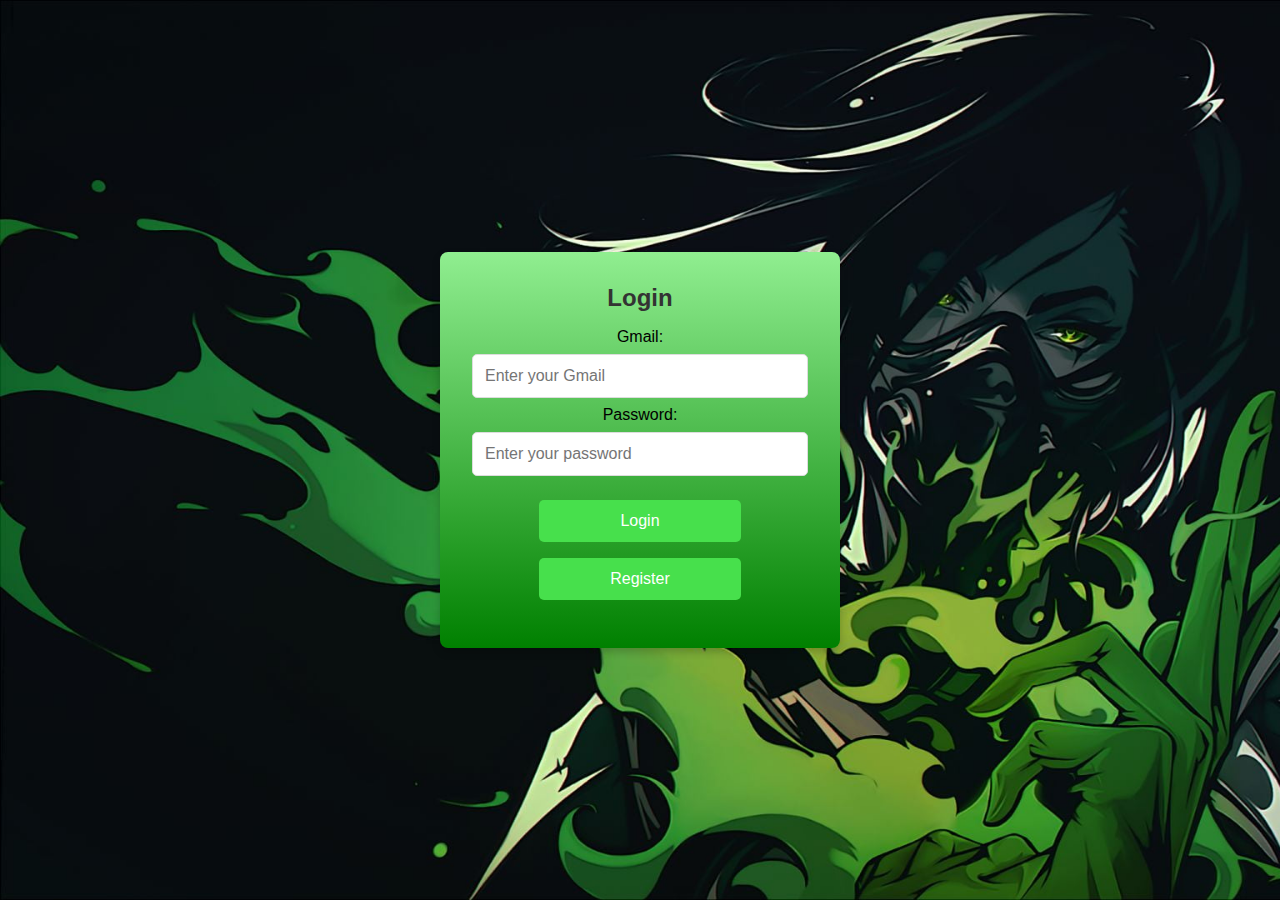
<file: lauront/index.html>
<!DOCTYPE html>
<html lang="en">
<head>
    <meta charset="UTF-8">
    <meta name="viewport" content="width=device-width, initial-scale=1.0">
    <title>Login Form</title>
    <script src="login.js" defer></script>
    <style>
        /* Basic Reset */
        * {
            margin: 0;
            padding: 0;
            box-sizing: border-box;
        }

        /* Body Styling */
        body {
            font-family: Arial, sans-serif;
            display: flex;
            justify-content: center;
            align-items: center;
            height: 100vh;
            background-image: url('./images/viper.jpg');
            background-size: cover;
            background-repeat: no-repeat;
        }

        /* Form Container */
        .login-form {
            background: linear-gradient(0deg, green, lightgreen);
            padding: 2rem;
            border-radius: 8px;
            box-shadow: 0 4px 8px rgba(0, 0, 0, 0.2);
            width: 100%;
            max-width: 400px;
            text-align: center;
        }

        /* Form Title */
        .login-form h2 {
            margin-bottom: 1rem;
            color: #333;
        }

        /* Input Fields */
        .login-form input[type="text"],
        .login-form input[type="password"] {
            width: 100%;
            padding: 0.75rem;
            margin: 0.5rem 0;
            border: 1px solid #ddd;
            border-radius: 5px;
            font-size: 1rem;
            transition: border-color 0.3s;
        }

        .login-form input[type="text"]:focus,
        .login-form input[type="password"]:focus {
            border-color: #32e03b;
            outline: none;
        }

        /* Submit Button */
        .login-form button {
            width: 60%;
            padding: 0.75rem;
            background-color: #47e04c;
            border: none;
            border-radius: 5px;
            color: #fff;
            font-size: 1rem;
            cursor: pointer;
            transition: background-color 0.3s;
            margin-top: 1rem;
        }

        .login-form button:hover {
            background-color: #388E3C;
        }

        /* Register Button */
        .register-button {
            background-color: #0062cc;
            margin-top: 1rem;
        }

        .register-button:hover {
            background-color: #004a99;
        }

        /* Lockout Message */
        #lockout-message {
            display: none;
            margin-top: 1rem;
            color: red;
            font-size: 1rem;
        }

        /* Output Message */
        .login-form #output {
            margin-top: 1rem;
            font-size: 0.9rem;
            color: #77f474;
        }

        /* Responsive Design */
        @media (max-width: 600px) {
            body {
                padding: 1rem;
            }

            .login-form {
                padding: 1rem;
                max-width: 90%;
            }

            .login-form button {
                width: 100%;
            }
        }
    </style>
</head>
<body>

<div class="login-form" id="loginFormContainer">
    <h2>Login</h2>
    <form id="formlogin">
        <label for="username">Gmail:</label>
        <input type="text" id="username" name="username" placeholder="Enter your Gmail" required>

        <label for="password">Password:</label>
        <input type="password" id="password" name="password" placeholder="Enter your password" required>

        <button type="submit">Login</button>
    </form>
    <button class="register-button" onclick="redirectToRegister()">Register</button>
    <p id="output"></p>
    <p id="lockout-message"></p>
</div>

<script>
    function redirectToRegister() {
        window.location.href = "register.html"; // Path to register page
    }
</script>

</body>
</html>
</file>
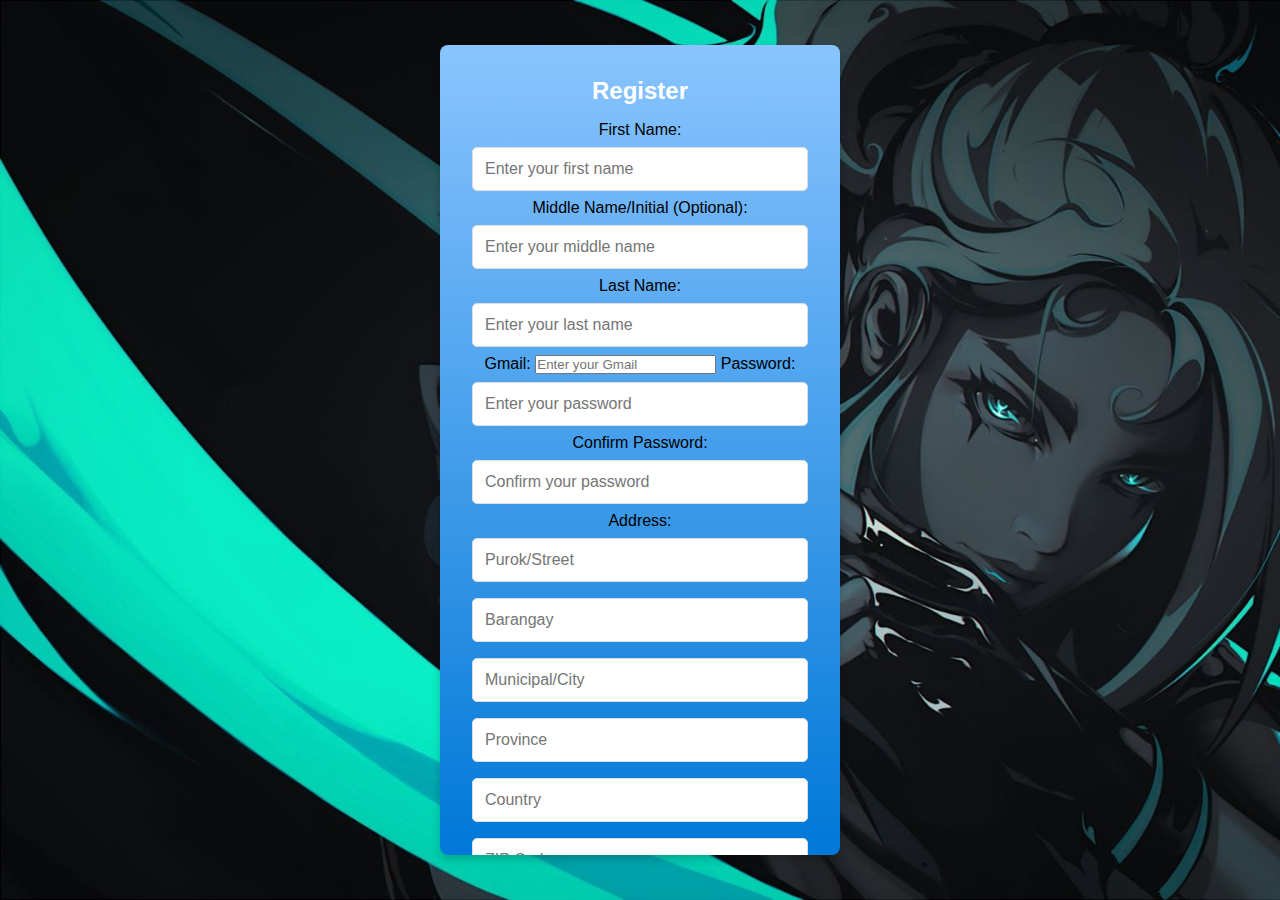
<file: lauront/register.html>
<!DOCTYPE html>
<html lang="en">
<head>
    <meta charset="UTF-8">
    <meta name="viewport" content="width=device-width, initial-scale=1.0">
    <title>Registration Form</title>
    <script src="register.js" defer></script>
    <style>
        /* Basic Reset */
        * {
            margin: 0;
            padding: 0;
            box-sizing: border-box;
        }

        /* Body Styling */
        body {
            font-family: Arial, sans-serif;
            display: flex;
            justify-content: center;
            align-items: center;
            height: 100vh;
            background-image: url('./images/jet.jpg');
            background-size: cover;
            background-repeat: no-repeat;
        }

        /* Form Container */
        .register-form {
            background: linear-gradient(0deg, #0078d7, #89c4ff);
            padding: 2rem;
            border-radius: 8px;
            box-shadow: 0 4px 8px rgba(0, 0, 0, 0.2);
            width: 100%;
            max-width: 400px;
            text-align: center;
            overflow-y: auto;
            max-height: 90vh;
        }

        /* Form Title */
        .register-form h2 {
            margin-bottom: 1rem;
            color: #fff;
        }

        /* Input Fields */
        .register-form input[type="text"],
        .register-form input[type="password"] {
            width: 100%;
            padding: 0.75rem;
            margin: 0.5rem 0;
            border: 1px solid #ddd;
            border-radius: 5px;
            font-size: 1rem;
            transition: border-color 0.3s;
        }

        .register-form input[type="text"]:focus,
        .register-form input[type="password"]:focus {
            border-color: #89c4ff;
            outline: none;
        }

        /* Address Fields Styling */
        .address-container input {
            margin-bottom: 0.5rem;
        }

        /* Submit Button */
        .register-form button {
            width: 60%;
            padding: 0.75rem;
            background-color: #0062cc;
            border: none;
            border-radius: 5px;
            color: #fff;
            font-size: 1rem;
            cursor: pointer;
            transition: background-color 0.3s;
            margin-top: 1rem;
        }

        .register-form button:hover {
            background-color: #004a99;
        }

        /* Back to Login Button */
        .back-button {
            background-color: #32e03b;
            margin-top: 1rem;
        }

        .back-button:hover {
            background-color: #288c2a;
        }

        /* Output Message */
        .register-form #output {
            margin-top: 1rem;
            font-size: 0.9rem;
            color: #fff;
        }

        /* Responsive Design */
        @media (max-width: 600px) {
            body {
                padding: 1rem;
            }

            .register-form {
                padding: 1rem;
                max-width: 90%;
            }

            .register-form button {
                width: 100%;
            }
        }
    </style>
</head>
<body>

    <div class="register-form" id="registerFormContainer">
        <h2>Register</h2>
        <form id="formregister" method="POST" action="main.php">
            <label for="firstName">First Name:</label>
            <input type="text" id="firstName" name="firstName" placeholder="Enter your first name" required>
            
            <label for="middleName">Middle Name/Initial (Optional):</label>
            <input type="text" id="middleName" name="middleName" placeholder="Enter your middle name">
    
            <label for="lastName">Last Name:</label>
            <input type="text" id="lastName" name="lastName" placeholder="Enter your last name" required>
    
            <label for="gmail">Gmail:</label>
            <input type="email" id="gmail" name="gmail" placeholder="Enter your Gmail" required>
    
            <label for="password">Password:</label>
            <input type="password" id="password" name="password" placeholder="Enter your password" required>
            <p id="password-strength"></p> 
    
            <label for="confirmPassword">Confirm Password:</label>
            <input type="password" id="confirmPassword" name="confirmPassword" placeholder="Confirm your password" required>

             <!-- Address fields -->
             <label for="address">Address:</label>
             <div class="address-container">
                 <input type="text" id="purok" name="purok" placeholder="Purok/Street" required>
                 <input type="text" id="barangay" name="barangay" placeholder="Barangay" required>
                 <input type="text" id="city" name="city" placeholder="Municipal/City" required>
                 <input type="text" id="province" name="province" placeholder="Province" required>
                 <input type="text" id="country" name="country" placeholder="Country" required>
                 <input type="text" id="zipCode" name="zipCode" placeholder="ZIP Code" required>
             </div>
    
            <button type="submit">Register</button>

        </form>
        <button class="back-button" onclick="redirectToLogin()">Back to Login</button>
        <p id="output"></p>
    </div>
    

<script>
    function redirectToLogin() {
        window.location.href = "index.html"; // Path to login page
    }
</script>

</body>
</html>
</file>
